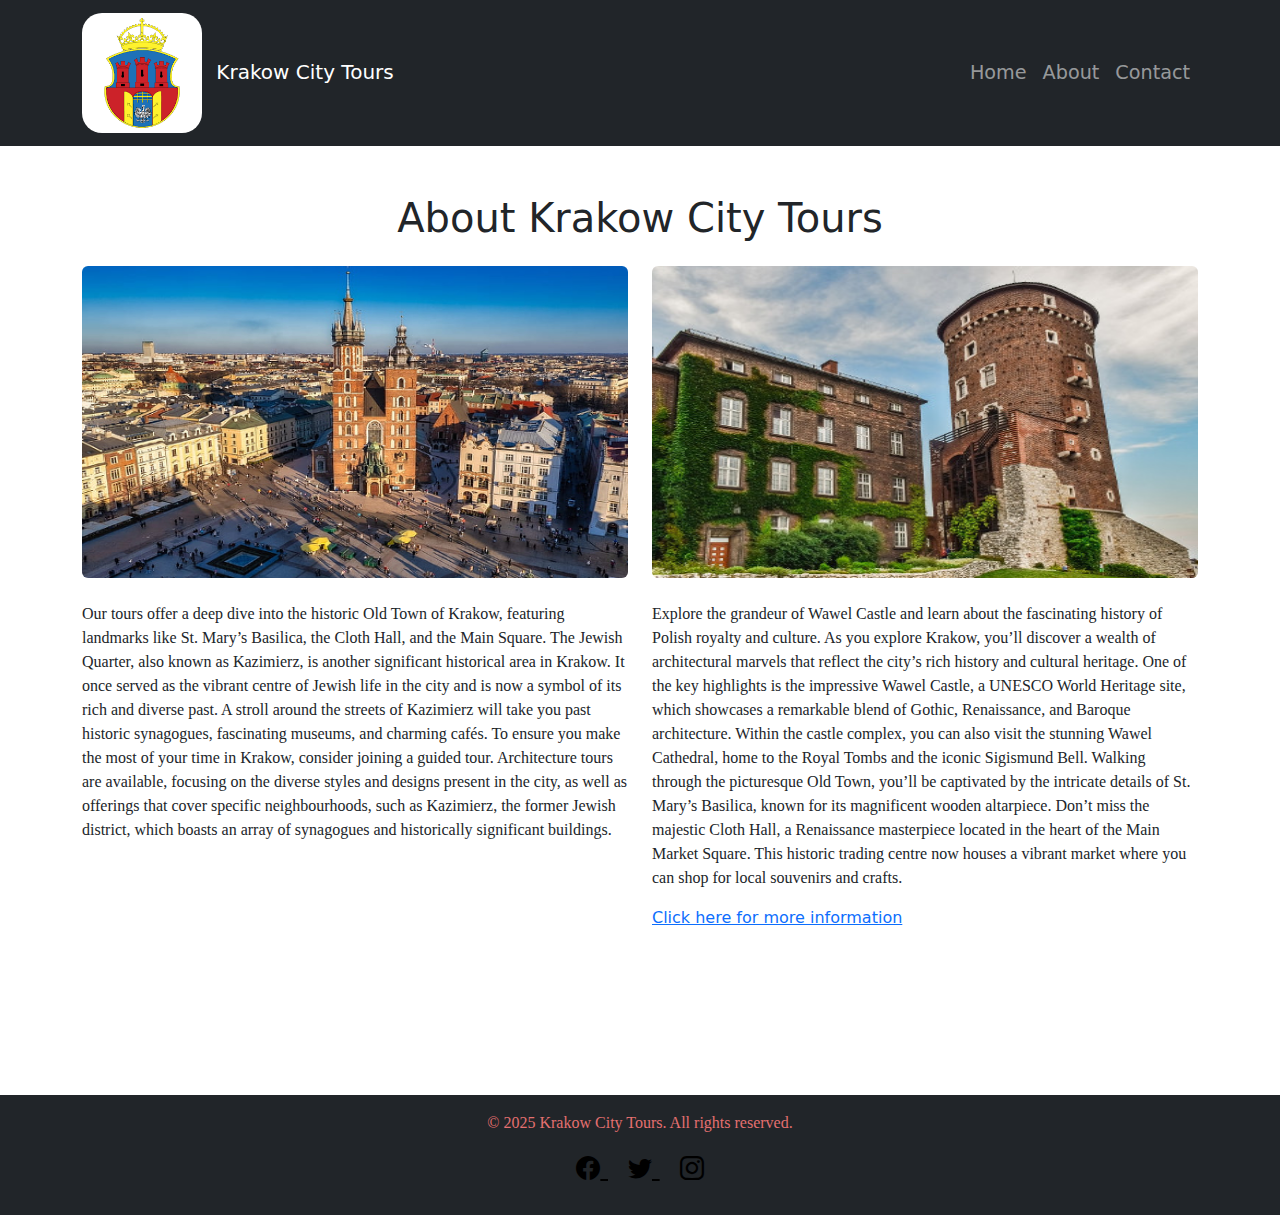
<file: about.html>
<!DOCTYPE html>
<html lang="en">
<head>
    <meta charset="UTF-8">
    <meta name="viewport" content="width=device-width, initial-scale=1.0">
    <title>About Krakow City Tours</title>
    <!-- Bootstrap CSS -->
    <link href="https://cdn.jsdelivr.net/npm/bootstrap@5.3.0-alpha1/dist/css/bootstrap.min.css" rel="stylesheet">
    <link href="stylesheet/css.css" rel="stylesheet">
</head>
<body>
    <!-- Header with Navbar -->
    <header>
        <nav class="navbar navbar-expand-lg navbar-dark bg-dark">
            <div class="container">
                <a class="navbar-brand" href="index.html">
                    <img src="img/images.png" alt="Krakow City Tours Logo" style="width: 120px; height: 120px; border-radius: 20px;" class="me-2">
                    Krakow City Tours
                </a>
                <button class="navbar-toggler" type="button" data-bs-toggle="collapse" data-bs-target="#navbarNav" aria-controls="navbarNav" aria-expanded="false" aria-label="Toggle navigation">
                    <span class="navbar-toggler-icon"></span>
                </button>
                <div class="collapse navbar-collapse" id="navbarNav">
                    <ul class="navbar-nav ms-auto">
                        <li class="nav-item">
                            <a class="nav-link" href="index.html">Home</a>
                        </li>
                        <li class="nav-item">
                            <a class="nav-link" href="about.html">About</a>
                        </li>
                        <li class="nav-item">
                            <a class="nav-link" href="contact.html">Contact</a>
                        </li>
                    </ul>
                </div>
            </div>
        </nav>
    </header>

    <!-- About Section -->
    <main class="img-about">
        <div class="container py-5">
            <h1 class="text-center mb-4">About Krakow City Tours</h1>
            <div class="row ">
                <div class="col-md-6">
                    <img src="img/Most-famous-churche-in-Poland-St.-Marys-Basilica.jpg" alt="Krakow Old Town" class="img-fluid rounded mb-4">
                    <p>Our tours offer a deep dive into the historic Old Town of Krakow, featuring landmarks like St. Mary’s Basilica, the Cloth Hall, and the Main Square.
                        The Jewish Quarter, also known as Kazimierz, is another significant historical area in Krakow. It once served as the vibrant centre of Jewish life in the city and is now a symbol of its rich and diverse past. A stroll around the streets of Kazimierz will take you past historic synagogues, fascinating museums, and charming cafés.
                        To ensure you make the most of your time in Krakow, consider joining a guided tour. Architecture tours are available, focusing on the diverse styles and designs present in the city, as well as offerings that cover specific neighbourhoods, such as Kazimierz, the former Jewish district, which boasts an array of synagogues and historically significant buildings.
                    </p>
                </div>
                <div class="col-md-6">
                    <img src="img/Attraction-in-Krakow-Wawel.jpg" alt="Wawel Castle" class="img-fluid rounded mb-4">
                    <p>Explore the grandeur of Wawel Castle and learn about the fascinating history of Polish royalty and culture.
                        As you explore Krakow, you’ll discover a wealth of architectural marvels that reflect the city’s rich history and cultural heritage.

                  One of the key highlights is the impressive Wawel Castle, a UNESCO World Heritage site, which showcases a remarkable blend of Gothic, Renaissance, and Baroque architecture. Within the castle complex, you can also visit the stunning Wawel Cathedral, home to the Royal Tombs and the iconic Sigismund Bell.
                  Walking through the picturesque Old Town, you’ll be captivated by the intricate details of St. Mary’s Basilica, known for its magnificent wooden altarpiece. Don’t miss the majestic Cloth Hall, a Renaissance masterpiece located in the heart of the Main Market Square. This historic trading centre now houses a vibrant market where you can shop for local souvenirs and crafts.



                    </p>
                    <a href="https://krakowtop.org/krakow-city-tours/" target="_blank">Click here for more information</a>
                </div>
            </div>
           </div>
            </div>
        </div>
    </main>

    <footer class="bg-light text-center py-3 bg-dark">
        <p>&copy; 2025 Krakow City Tours. All rights reserved.</p>
        <div class="social-icons">
            <a href="https://facebook.com" target="_blank" aria-label="Facebook">
                <i class="bi bi-facebook"></i>
            </a>
            <a href="https://twitter.com" target="_blank" aria-label="Twitter">
                <i class="bi bi-twitter"></i>
            </a>
            <a href="https://instagram.com" target="_blank" aria-label="Instagram">
                <i class="bi bi-instagram"></i>
            </a>
        </div>
    </footer>

    <!-- Bootstrap Bundle with Popper -->
    <script src="https://cdn.jsdelivr.net/npm/bootstrap@5.3.0-alpha1/dist/js/bootstrap.bundle.min.js"></script>
    <!-- Bootstrap Icons -->
    <link href="https://cdn.jsdelivr.net/npm/bootstrap-icons/font/bootstrap-icons.css" rel="stylesheet">
</body>
</html>
</file>
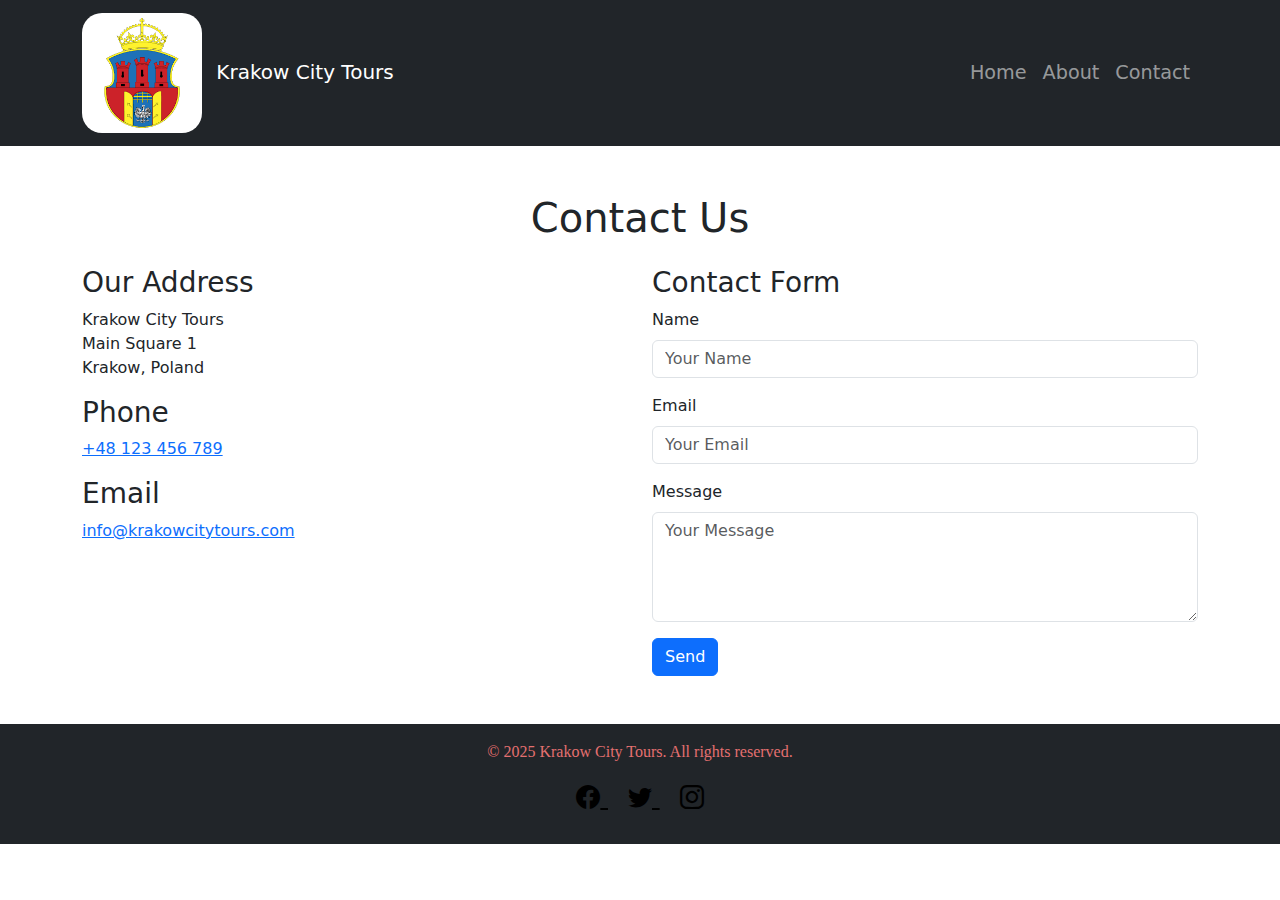
<file: contact.html>
<!DOCTYPE html>
<html lang="en">
<head>
    <meta charset="UTF-8">
    <meta name="viewport" content="width=device-width, initial-scale=1.0">
    <title>About Krakow City Tours</title>
    <!-- Bootstrap CSS -->
    <link href="https://cdn.jsdelivr.net/npm/bootstrap@5.3.0-alpha1/dist/css/bootstrap.min.css" rel="stylesheet">
    <link href="stylesheet/css.css" rel="stylesheet">
</head>
<body>
    <!-- Header with Navbar -->
    <header>
        <nav class="navbar navbar-expand-lg navbar-dark bg-dark">
            <div class="container">
                <a class="navbar-brand" href="index.html">
                    <img src="img/images.png" alt="Krakow City Tours Logo" style="width: 120px; height: 120px; border-radius: 20px;" class="me-2">
                    Krakow City Tours
                </a>
                <button class="navbar-toggler" type="button" data-bs-toggle="collapse" data-bs-target="#navbarNav" aria-controls="navbarNav" aria-expanded="false" aria-label="Toggle navigation">
                    <span class="navbar-toggler-icon"></span>
                </button>
                <div class="collapse navbar-collapse" id="navbarNav">
                    <ul class="navbar-nav ms-auto">
                        <li class="nav-item">
                            <a class="nav-link" href="index.html">Home</a>
                        </li>
                        <li class="nav-item">
                            <a class="nav-link" href="about.html">About</a>
                        </li>
                        <li class="nav-item">
                            <a class="nav-link" href="contact.html">Contact</a>
                        </li>
                    </ul>
                </div>
            </div>
        </nav>
    </header>

    <!-- Contact Section -->
    <main>
        <div class="container py-5">
            <h1 class="text-center mb-4">Contact Us</h1>
            <div class="row">
                <div class="col-md-6 mb-4">
                    <h3>Our Address</h3>
                    <p>Krakow City Tours<br>
                        Main Square 1<br>
                        Krakow, Poland</p>
                    <h3>Phone</h3>
                    <p><a href="tel:+48123456789">+48 123 456 789</a></p>
                    <h3>Email</h3>
                    <p><a href="mailto:info@krakowcitytours.com">info@krakowcitytours.com</a></p>
                </div>
                <div class="col-md-6">
                    <h3>Contact Form</h3>
                    <form>
                        <div class="mb-3">
                            <label for="name" class="form-label">Name</label>
                            <input type="text" class="form-control" id="name" placeholder="Your Name" required>
                        </div>
                        <div class="mb-3">
                            <label for="email" class="form-label">Email</label>
                            <input type="email" class="form-control" id="email" placeholder="Your Email" required>
                        </div>
                        <div class="mb-3">
                            <label for="message" class="form-label">Message</label>
                            <textarea class="form-control" id="message" rows="4" placeholder="Your Message" required></textarea>
                        </div>
                        <button type="submit" class="btn btn-primary">Send</button>
                    </form>
                </div>
            </div>
        </div>
    </main>

    <footer class="bg-light text-center py-3 bg-dark">
        <p>&copy; 2025 Krakow City Tours. All rights reserved.</p>
        <div class="social-icons">
            <a href="https://facebook.com" target="_blank" aria-label="Facebook">
                <i class="bi bi-facebook"></i>
            </a>
            <a href="https://twitter.com" target="_blank" aria-label="Twitter">
                <i class="bi bi-twitter"></i>
            </a>
            <a href="https://instagram.com" target="_blank" aria-label="Instagram">
                <i class="bi bi-instagram"></i>
            </a>
        </div>
    </footer>

    <!-- Bootstrap Bundle with Popper -->
    <script src="https://cdn.jsdelivr.net/npm/bootstrap@5.3.0-alpha1/dist/js/bootstrap.bundle.min.js"></script>
    <!-- Bootstrap Icons -->
    <link href="https://cdn.jsdelivr.net/npm/bootstrap-icons/font/bootstrap-icons.css" rel="stylesheet">
</body>
</html>
</file>
<file: stylesheet/css.css>
/* styles.css */

/* Hero Section */
.hero {
    background: url('krakow.jpg') center/cover no-repeat;
    height: 50vh;
    color: white;
    display: flex;
    align-items: center;
    justify-content: center;
    text-shadow: 2px 2px 5px rgba(0, 0, 0, 0.7);
}
iframe{
    border-radius: 20px;
}
.navbar-nav .nav-link {
    font-size: 1.2rem;
}
.text-center h1{
    font-family: 'Times New Roman', Times, serif;
    color: rgb(81, 109, 168);
}
.text-center p{
    font-family: 'Times New Roman', Times, serif;
    color: rgb(228, 112, 112);
}
footer {
    height: 120px;
    
}
.social-icons a {
    margin: 0 10px;
    color: #000;
    font-size: 1.5rem;
}
.social-icons a:hover {
    color: #007bff;
}
.img-about img{
    height:40% ;
    width: 100%;
}
.img-about p {
    font-family: Georgia, 'Times New Roman', Times, serif;
    font-size: medium;
}
article{
    font-family: Georgia, 'Times New Roman', Times, serif;
    font-size: medium;
}
.hero{
    height: 200%;
    padding: 40px;
}
</file>
